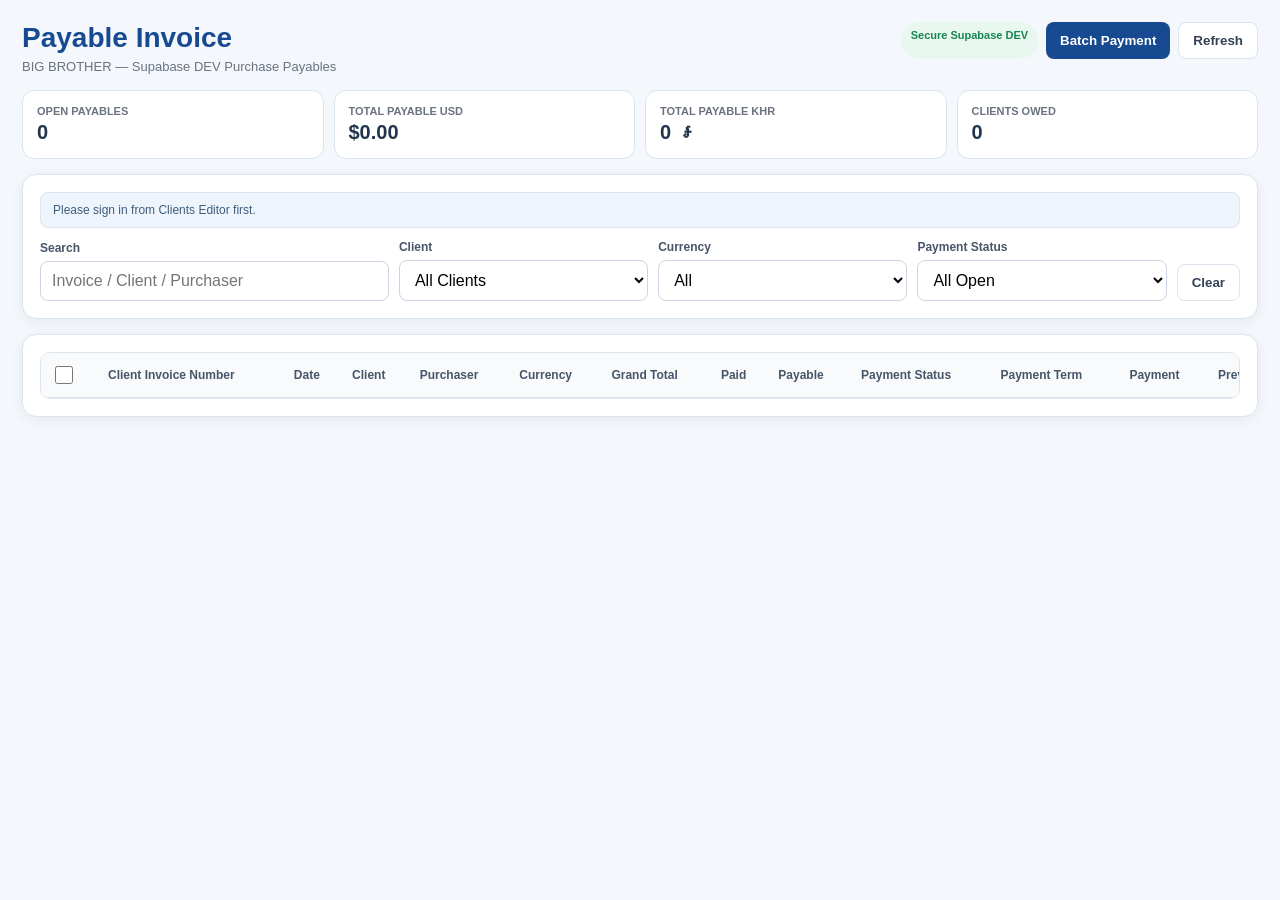
<file: index.html>
<!doctype html>
<html lang="en"><head><meta charset="utf-8"><meta name="viewport" content="width=device-width,initial-scale=1"><title>BIG BROTHER — Purchase Payable Supabase DEV</title><style>*{box-sizing:border-box}body{margin:0;background:#f4f7fb;color:#1f2937;font-family:Inter,Arial,sans-serif}:root{--blue:#174a91;--line:#dce4ee;--muted:#6b7280;--green:#157a51;--red:#b42318;--amber:#9a6700}.page{max-width:1550px;margin:auto;padding:22px}.top{display:flex;justify-content:space-between;align-items:flex-start;gap:16px;margin-bottom:16px}h1{margin:0;color:var(--blue);font-size:28px}.sub{font-size:13px;color:var(--muted);margin-top:5px}.card{background:#fff;border:1px solid var(--line);border-radius:14px;box-shadow:0 3px 14px #173a6610;padding:17px;margin-bottom:15px}.summary{display:grid;grid-template-columns:repeat(4,minmax(0,1fr));gap:10px;margin-bottom:15px}.stat{background:#fff;border:1px solid var(--line);border-radius:12px;padding:14px}.stat .k{font-size:11px;color:var(--muted);font-weight:800;text-transform:uppercase}.stat .v{font-size:20px;font-weight:900;color:#22354d;margin-top:4px}.filters{display:grid;grid-template-columns:1.4fr 1fr 1fr 1fr auto;gap:10px;align-items:end}label{display:block;font-size:12px;font-weight:800;color:#475569;margin-bottom:6px}input,select{width:100%;border:1px solid #cbd5e1;border-radius:8px;padding:10px 11px;font:inherit;background:#fff}button{cursor:pointer;font-weight:800;border-radius:8px;padding:10px 14px}.primary{border:0;background:var(--blue);color:#fff}.secondary{border:1px solid var(--line);background:#fff;color:#334155}.paybtn{border:0;background:#157a51;color:#fff}.batchbtn{border:0;background:#174a91;color:#fff}.status{background:#eef4fb;border:1px solid #d9e5f3;color:#405d7d;padding:10px 12px;border-radius:8px;font-size:12px;margin-bottom:12px}.status.success{background:#eef9f3;border-color:#c9ead9;color:#176c4a}.tablewrap{overflow:auto;border:1px solid var(--line);border-radius:10px}table{width:100%;border-collapse:collapse;min-width:1250px}th,td{padding:10px;border-bottom:1px solid var(--line);font-size:12px;text-align:left;white-space:nowrap}th{background:#f8fafc;color:#475569;position:sticky;top:0}.badge{display:inline-block;padding:5px 8px;border-radius:999px;font-size:11px;font-weight:800}.partial{background:#fff7e6;color:#8a5a00}.unpaid{background:#fff0f0;color:#a62f2f}.normal{background:#eef4fb;color:#174a91}.amount{font-weight:900;color:#b42318}.modal{position:fixed;inset:0;background:#0008;display:none;align-items:center;justify-content:center;padding:20px;z-index:50}.modal.show{display:flex}.modalbox{background:#fff;border-radius:14px;max-width:1100px;width:100%;max-height:90vh;overflow:auto;padding:18px}.modalhead{display:flex;justify-content:space-between;gap:10px;align-items:center;margin-bottom:12px}.close{border:1px solid var(--line);background:#fff}.detailgrid{display:grid;grid-template-columns:repeat(4,minmax(0,1fr));gap:10px;margin-bottom:14px}.detail{border:1px solid var(--line);border-radius:9px;padding:10px}.detail .k{font-size:10px;color:var(--muted);font-weight:800;text-transform:uppercase}.detail .v{margin-top:4px;font-weight:800}.pay-actions{display:flex;gap:8px;justify-content:flex-end;flex-wrap:wrap}.checkbox{width:18px;height:18px}.payment-modal-box{max-width:720px}.paygrid{display:grid;grid-template-columns:1fr 1fr;gap:12px}.payfull{grid-column:1/-1}.hidden{display:none!important}.batch-list{border:1px solid var(--line);border-radius:9px;overflow:hidden;margin:10px 0 14px}.batch-row{display:grid;grid-template-columns:1.2fr 1.5fr .7fr .8fr;gap:8px;align-items:center;padding:9px 10px;border-bottom:1px solid var(--line);font-size:12px}.batch-row.head{background:#f8fafc;font-weight:800}.payment-total{display:flex;justify-content:space-between;background:#eef4fb;border-radius:8px;padding:11px 12px;margin:10px 0;font-weight:900;color:#174a91}.pill{display:inline-block;padding:7px 10px;border-radius:999px;background:#e8f7ef;color:#168652;font-weight:900;font-size:11px}@media(max-width:1000px){.filters,.summary,.detailgrid{grid-template-columns:1fr 1fr}}@media(max-width:700px){.paygrid{grid-template-columns:1fr}.payfull{grid-column:auto}.batch-row{grid-template-columns:1fr}}@media(max-width:600px){.filters,.summary,.detailgrid{grid-template-columns:1fr}.page{padding:12px}}</style></head><body><div class="page"><div class="top"><div><h1>Payable Invoice</h1><div class="sub">BIG BROTHER — Supabase DEV Purchase Payables</div></div><div class="pay-actions"><span class="pill">Secure Supabase DEV</span><button class="batchbtn" id="batchBtn">Batch Payment</button><button class="secondary" id="refreshBtn">Refresh</button></div></div><div class="summary"><div class="stat"><div class="k">Open Payables</div><div class="v" id="countStat">0</div></div><div class="stat"><div class="k">Total Payable USD</div><div class="v" id="usdStat">$0.00</div></div><div class="stat"><div class="k">Total Payable KHR</div><div class="v" id="khrStat">0 ៛</div></div><div class="stat"><div class="k">Clients Owed</div><div class="v" id="clientStat">0</div></div></div><div class="card"><div id="status" class="status">Connecting...</div><div class="filters"><div><label>Search</label><input id="search" placeholder="Invoice / Client / Purchaser"></div><div><label>Client</label><select id="clientFilter"><option value="">All Clients</option></select></div><div><label>Currency</label><select id="currencyFilter"><option value="">All</option><option>USD</option><option>KHR</option></select></div><div><label>Payment Status</label><select id="statusFilter"><option value="">All Open</option><option>Unpaid</option><option>Partially Paid</option></select></div><button class="secondary" id="clearBtn">Clear</button></div></div><div class="card"><div class="tablewrap"><table><thead><tr><th><input id="selectAll" class="checkbox" type="checkbox"></th><th>Client Invoice Number</th><th>Date</th><th>Client</th><th>Purchaser</th><th>Currency</th><th>Grand Total</th><th>Paid</th><th>Payable</th><th>Payment Status</th><th>Payment Term</th><th>Payment</th><th>Preview</th></tr></thead><tbody id="tbody"></tbody></table></div></div></div><div class="modal" id="paymentModal"><div class="modalbox payment-modal-box"><div class="modalhead"><div><h2 style="margin:0;color:#174a91">Create Purchase Payment</h2><div class="sub" id="paymentSub"></div></div><button class="close" data-close="paymentModal">Close</button></div><div class="paygrid"><div><label>Payment Date *</label><input id="payDate" type="date"></div><div><label>Amount *</label><input id="payAmount" type="number" min="0" step="0.01"></div><div><label>Payment Method *</label><select id="payMethod"><option>Cash</option><option>Bank</option></select></div><div id="payBankWrap" class="hidden"><label>Bank</label><input id="payBank"></div><div id="payTxWrap" class="payfull hidden"><label>Transaction ID *</label><input id="payTx"></div><div class="payfull"><label>Processed By</label><select id="payStaff"></select></div><div class="payfull"><label>Note</label><input id="payNote"></div></div><div class="payment-total"><span>Current Payable</span><span id="singlePayable">0.00</span></div><div class="pay-actions"><button class="secondary" data-close="paymentModal">Cancel</button><button class="paybtn" id="savePayBtn">Save Payment</button></div></div></div><div class="modal" id="batchModal"><div class="modalbox payment-modal-box"><div class="modalhead"><div><h2 style="margin:0;color:#174a91">Batch Payment</h2><div class="sub">One Client • One Currency</div></div><button class="close" data-close="batchModal">Close</button></div><div id="batchList" class="batch-list"></div><div class="paygrid"><div><label>Payment Date *</label><input id="batchDate" type="date"></div><div><label>Payment Method *</label><select id="batchMethod"><option>Cash</option><option>Bank</option></select></div><div id="batchBankWrap" class="hidden"><label>Bank</label><input id="batchBank"></div><div id="batchTxWrap" class="hidden"><label>Transaction ID *</label><input id="batchTx"></div><div class="payfull"><label>Processed By</label><select id="batchStaff"></select></div><div class="payfull"><label>Note</label><input id="batchNote"></div></div><div class="payment-total"><span>Batch Total</span><span id="batchTotal">0.00</span></div><div class="pay-actions"><button class="secondary" data-close="batchModal">Cancel</button><button class="batchbtn" id="saveBatchBtn">Save Batch Payment</button></div></div></div><div class="modal" id="detailModal"><div class="modalbox"><div class="modalhead"><div><h2 style="margin:0;color:#174a91">Payable Detail</h2><div class="sub" id="detailSub"></div></div><button class="close" data-close="detailModal">Close</button></div><div id="detailContent"></div></div></div><script>'use strict';const URL='https://sjfhlaclgmkwwofzstok.supabase.co',KEY='sb_publishable_w762jR65CWwlO30fKQsYOw_6L9grx8S',SESSION_KEY='BB_SUPABASE_DEV_SESSION_V1';let session=null,purchases=[],staff=[],selected=new Set(),current=null,lastRevision='';const $=id=>document.getElementById(id),num=v=>Number.isFinite(Number(v))?Number(v):0,esc=v=>String(v??'').replace(/[&<>"']/g,c=>({'&':'&amp;','<':'&lt;','>':'&gt;','"':'&quot;',"'":'&#039;'}[c]));function today(){const d=new Date();return d.getFullYear()+'-'+String(d.getMonth()+1).padStart(2,'0')+'-'+String(d.getDate()).padStart(2,'0')}function money(v,c='USD'){const n=num(v);return String(c).toUpperCase()==='KHR'?n.toLocaleString('en-US',{maximumFractionDigits:0})+' ៛':'$'+n.toLocaleString('en-US',{minimumFractionDigits:2,maximumFractionDigits:2})}function fmtDate(v){if(!v)return'';const m=String(v).match(/^(\d{4})-(\d{2})-(\d{2})/);if(!m)return String(v);const mon=['Jan','Feb','Mar','Apr','May','Jun','Jul','Aug','Sep','Oct','Nov','Dec'];return m[3]+'-'+mon[Number(m[2])-1]+'-'+m[1]}function setStatus(t,ok=false){$('status').textContent=t;$('status').className='status'+(ok?' success':'')}function readSession(){try{return JSON.parse(localStorage.getItem(SESSION_KEY)||'null')}catch(e){return null}}function saveSession(s){session=s;if(!s)localStorage.removeItem(SESSION_KEY);else{if(!s.expires_at&&s.expires_in)s.expires_at=Math.floor(Date.now()/1000)+Number(s.expires_in);localStorage.setItem(SESSION_KEY,JSON.stringify(s))}}async function parse(r){const t=await r.text();let d={};try{d=t?JSON.parse(t):{}}catch(e){d={message:t}}if(!r.ok)throw new Error(d.message||d.error_description||d.error||'Request failed');return d}async function refreshSession(){session=readSession();if(!session?.refresh_token)throw new Error('Please sign in from Clients Editor first.');const r=await fetch(URL+'/auth/v1/token?grant_type=refresh_token',{method:'POST',headers:{apikey:KEY,'Content-Type':'application/json'},body:JSON.stringify({refresh_token:session.refresh_token})});saveSession(await parse(r))}async function ensure(){session=readSession();if(!session?.access_token)throw new Error('Please sign in from Clients Editor first.');if(session.expires_at&&session.expires_at<Math.floor(Date.now()/1000)+30)await refreshSession()}async function rpc(fn,args={}){await ensure();const r=await fetch(URL+'/rest/v1/rpc/'+fn,{method:'POST',headers:{apikey:KEY,Authorization:'Bearer '+session.access_token,'Content-Type':'application/json'},body:JSON.stringify(args),cache:'no-store'});return parse(r)}function staffOptions(){const opts='<option value="">Select Staff</option>'+staff.map(s=>`<option value="${esc(s.staffId)}">${esc(s.staffName)} — ${esc(s.staffId)}</option>`).join('');$('payStaff').innerHTML=opts;$('batchStaff').innerHTML=opts}async function load(){setStatus('Loading Supabase Payables...');try{const [h,b]=await Promise.all([rpc('bb_purchase_history_bundle'),rpc('bb_purchase_bootstrap')]);lastRevision=h.revision||'';purchases=(h.purchases||[]).filter(p=>num(p.payable)>0);staff=b.staff||[];staffOptions();selected.clear();buildClientFilter();render();setStatus(purchases.length+' open Purchase Payable(s) loaded.',true)}catch(e){setStatus(e.message)}}function buildClientFilter(){const cur=$('clientFilter').value;const names=[...new Map(purchases.map(p=>[p.clientId,p.clientName])).entries()];$('clientFilter').innerHTML='<option value="">All Clients</option>'+names.map(([id,n])=>`<option value="${esc(id)}">${esc(n)}</option>`).join('');$('clientFilter').value=cur}function filtered(){const q=$('search').value.trim().toLowerCase(),cid=$('clientFilter').value,cur=$('currencyFilter').value,st=$('statusFilter').value;return purchases.filter(p=>{const hay=[p.clientInvoiceNumber,p.purchaseId,p.clientName,p.purchaserName].join(' ').toLowerCase();return(!q||hay.includes(q))&&(!cid||p.clientId===cid)&&(!cur||p.currency===cur)&&(!st||p.paymentStatus===st)})}function render(){const rows=filtered();$('tbody').innerHTML=rows.length?rows.map(p=>`<tr><td><input class="checkbox rowcheck" data-id="${esc(p.purchaseId)}" type="checkbox" ${selected.has(p.purchaseId)?'checked':''}></td><td><strong>${esc(p.clientInvoiceNumber||p.purchaseId)}</strong></td><td>${esc(fmtDate(p.purchaseDate))}</td><td>${esc(p.clientName)}</td><td>${esc(p.purchaserName||'—')}</td><td>${esc(p.currency)}</td><td>${money(p.grandTotal,p.currency)}</td><td>${money(p.amountPaid,p.currency)}</td><td class="amount">${money(p.payable,p.currency)}</td><td><span class="badge ${p.paymentStatus==='Partially Paid'?'partial':'unpaid'}">${esc(p.paymentStatus)}</span></td><td>${esc(p.paymentTerm||'—')}</td><td><button class="paybtn pay-one" data-id="${esc(p.purchaseId)}">Pay</button></td><td><button class="secondary preview" data-id="${esc(p.purchaseId)}">Preview</button></td></tr>`).join(''):'<tr><td colspan="13">No open Payables found.</td></tr>';const usd=rows.filter(p=>p.currency==='USD').reduce((s,p)=>s+num(p.payable),0),khr=rows.filter(p=>p.currency==='KHR').reduce((s,p)=>s+num(p.payable),0);$('countStat').textContent=rows.length;$('usdStat').textContent=money(usd,'USD');$('khrStat').textContent=money(khr,'KHR');$('clientStat').textContent=new Set(rows.map(p=>p.clientId)).size}function clearFilters(){$('search').value='';$('clientFilter').value='';$('currencyFilter').value='';$('statusFilter').value='';render()}function syncBank(prefix){const bank=$(prefix+'BankWrap'),tx=$(prefix+'TxWrap'),method=$(prefix+'Method').value;bank.classList.toggle('hidden',method!=='Bank');tx.classList.toggle('hidden',method!=='Bank')}function openPay(id){current=purchases.find(p=>p.purchaseId===id);if(!current)return;$('paymentSub').textContent=current.clientName+' • '+current.clientInvoiceNumber;$('payDate').value=today();$('payAmount').value=num(current.payable);$('singlePayable').textContent=money(current.payable,current.currency);$('payMethod').value='Cash';$('payBank').value='';$('payTx').value='';$('payNote').value='';syncBank('pay');$('paymentModal').classList.add('show')}async function savePay(){if(!current)return;const staffId=$('payStaff').value,s=staff.find(x=>x.staffId===staffId);$('savePayBtn').disabled=true;try{const r=await rpc('bb_purchase_save_payment',{p_payload:{purchaseId:current.purchaseId,paymentDate:$('payDate').value,amount:num($('payAmount').value),paymentMethod:$('payMethod').value,bank:$('payBank').value.trim(),transactionId:$('payTx').value.trim(),processedByStaffId:staffId,processedBy:s?.staffName||'',note:$('payNote').value.trim()}});alert('Payment '+r.purchasePaymentId+' saved to Supabase DEV.');$('paymentModal').classList.remove('show');await load()}catch(e){alert(e.message)}finally{$('savePayBtn').disabled=false}}function openBatch(){const rows=purchases.filter(p=>selected.has(p.purchaseId));if(!rows.length)return alert('Select at least one Payable Invoice.');const cid=rows[0].clientId,cur=rows[0].currency;if(rows.some(p=>p.clientId!==cid))return alert('Batch Payment must contain only one Client.');if(rows.some(p=>p.currency!==cur))return alert('Batch Payment must contain only one Currency.');$('batchList').innerHTML='<div class="batch-row head"><div>Purchase</div><div>Client</div><div>Payable</div><div>Pay Amount</div></div>'+rows.map(p=>`<div class="batch-row"><div>${esc(p.clientInvoiceNumber||p.purchaseId)}</div><div>${esc(p.clientName)}</div><div>${money(p.payable,p.currency)}</div><div><input class="batch-amt" data-id="${esc(p.purchaseId)}" data-max="${num(p.payable)}" type="number" min="0" max="${num(p.payable)}" value="${num(p.payable)}"></div></div>`).join('');$('batchDate').value=today();$('batchMethod').value='Cash';$('batchBank').value='';$('batchTx').value='';$('batchNote').value='';syncBank('batch');updateBatchTotal();$('batchModal').classList.add('show')}function updateBatchTotal(){$('batchTotal').textContent=money([...document.querySelectorAll('.batch-amt')].reduce((s,x)=>s+num(x.value),0),purchases.find(p=>selected.has(p.purchaseId))?.currency||'USD')}async function saveBatch(){const allocations=[...document.querySelectorAll('.batch-amt')].map(x=>({purchaseId:x.dataset.id,amount:num(x.value)})).filter(x=>x.amount>0),staffId=$('batchStaff').value,s=staff.find(x=>x.staffId===staffId);$('saveBatchBtn').disabled=true;try{const r=await rpc('bb_purchase_save_batch_payment',{p_payload:{allocations,paymentDate:$('batchDate').value,paymentMethod:$('batchMethod').value,bank:$('batchBank').value.trim(),transactionId:$('batchTx').value.trim(),processedByStaffId:staffId,processedBy:s?.staffName||'',note:$('batchNote').value.trim()}});alert('Batch '+r.batchPaymentId+' saved.');$('batchModal').classList.remove('show');await load()}catch(e){alert(e.message)}finally{$('saveBatchBtn').disabled=false}}async function preview(id){try{const d=await rpc('bb_purchase_detail',{p_purchase_id:id}),p=d.purchase;const items=d.items||[];$('detailSub').textContent=p.clientName+' • '+(p.clientInvoiceNumber||p.purchaseId);$('detailContent').innerHTML=`<div class="detailgrid"><div class="detail"><div class="k">Purchase ID</div><div class="v">${esc(p.purchaseId)}</div></div><div class="detail"><div class="k">Date</div><div class="v">${esc(fmtDate(p.purchaseDate))}</div></div><div class="detail"><div class="k">Grand Total</div><div class="v">${money(p.grandTotal,p.currency)}</div></div><div class="detail"><div class="k">Payable</div><div class="v">${money(p.payable,p.currency)}</div></div></div><div class="tablewrap"><table><thead><tr><th>No.</th><th>Product</th><th>Code</th><th>Qty</th><th>Unit</th><th>Unit Price</th><th>Amount</th></tr></thead><tbody>${items.map(x=>`<tr><td>${x.lineNo}</td><td>${esc(x.productName)}</td><td>${esc(x.productCode)}</td><td>${num(x.qty)}</td><td>${esc(x.unit)}</td><td>${money(x.unitPrice,p.currency)}</td><td>${money(x.amount,p.currency)}</td></tr>`).join('')}</tbody></table></div>`;$('detailModal').classList.add('show')}catch(e){alert(e.message)}}$('refreshBtn').addEventListener('click',load);$('batchBtn').addEventListener('click',openBatch);$('clearBtn').addEventListener('click',clearFilters);['search'].forEach(id=>$(id).addEventListener('input',render));['clientFilter','currencyFilter','statusFilter'].forEach(id=>$(id).addEventListener('change',render));$('selectAll').addEventListener('change',e=>{filtered().forEach(p=>e.target.checked?selected.add(p.purchaseId):selected.delete(p.purchaseId));render()});$('tbody').addEventListener('change',e=>{if(e.target.classList.contains('rowcheck'))e.target.checked?selected.add(e.target.dataset.id):selected.delete(e.target.dataset.id)});$('tbody').addEventListener('click',e=>{const p=e.target.closest('.pay-one'),v=e.target.closest('.preview');if(p)openPay(p.dataset.id);if(v)preview(v.dataset.id)});$('payMethod').addEventListener('change',()=>syncBank('pay'));$('batchMethod').addEventListener('change',()=>syncBank('batch'));$('savePayBtn').addEventListener('click',savePay);$('saveBatchBtn').addEventListener('click',saveBatch);$('batchList').addEventListener('input',e=>{if(e.target.classList.contains('batch-amt'))updateBatchTotal()});document.querySelectorAll('[data-close]').forEach(b=>b.addEventListener('click',()=>$(b.dataset.close).classList.remove('show')));load();setInterval(async()=>{try{const h=await rpc('bb_purchase_history_bundle');if(lastRevision&&h.revision!==lastRevision)load()}catch(e){}},20000);</script></body></html>
</file>
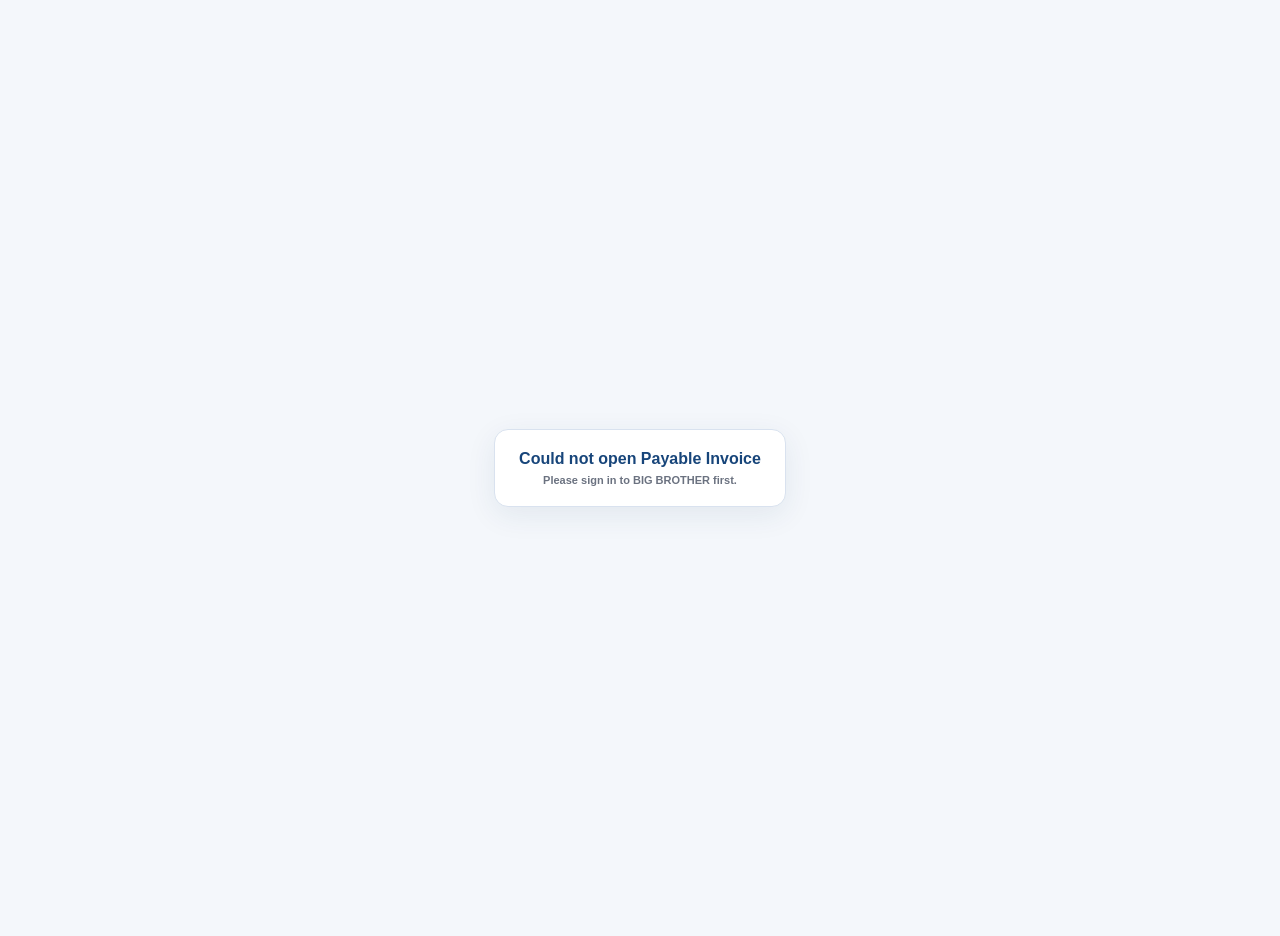
<file: mobile.html>
<!doctype html>
<html lang="en">
<head>
<meta charset="utf-8">
<meta name="viewport" content="width=device-width,initial-scale=1,viewport-fit=cover">
<title>BIG BROTHER — Payable Invoice Mobile</title>
<style>html,body{margin:0;min-height:100%;background:#f4f7fb;font-family:Arial,sans-serif}.bb-loader{min-height:100vh;display:flex;align-items:center;justify-content:center;padding:18px}.bb-card{background:#fff;border:1px solid #d9e2ef;border-radius:14px;padding:20px 24px;box-shadow:0 8px 30px #173a6615;color:#17457a;font-weight:800;text-align:center}.bb-sub{margin-top:6px;color:#6b7280;font-size:11px;font-weight:600}</style>
</head>
<body>
<div class="bb-loader"><div class="bb-card" id="bootCard">Loading Payable Invoice…<div class="bb-sub">Mobile · Secure Supabase</div></div></div>
<script>
(async function(){
'use strict';
const URL='https://sjfhlaclgmkwwofzstok.supabase.co';
const KEY='sb_publishable_w762jR65CWwlO30fKQsYOw_6L9grx8S';
const SESSION_KEY='BB_SUPABASE_DEV_SESSION_V1';
const boot=document.getElementById('bootCard');
function readSession(){try{return JSON.parse(localStorage.getItem(SESSION_KEY)||'null')}catch(_){return null}}
function saveSession(s){try{if(!s){localStorage.removeItem(SESSION_KEY);return}if(!s.expires_at&&s.expires_in)s.expires_at=Math.floor(Date.now()/1000)+Number(s.expires_in);localStorage.setItem(SESSION_KEY,JSON.stringify(s))}catch(_){}}
async function parse(r){const t=await r.text();let d={};try{d=t?JSON.parse(t):{}}catch(_){d={message:t}}if(!r.ok)throw new Error(d.message||d.error_description||d.error||('Request failed ('+r.status+')'));return d}
async function ensure(){let s=readSession();if(!s?.access_token)throw new Error('Please sign in to BIG BROTHER first.');if(s.expires_at&&Number(s.expires_at)<Math.floor(Date.now()/1000)+45){if(!s.refresh_token)throw new Error('Your BIG BROTHER session has expired.');const r=await fetch(URL+'/auth/v1/token?grant_type=refresh_token',{method:'POST',headers:{apikey:KEY,'Content-Type':'application/json'},body:JSON.stringify({refresh_token:s.refresh_token}),cache:'no-store'});s=await parse(r);saveSession(s)}return s}
async function rpc(fn,args={}){const s=await ensure();const r=await fetch(URL+'/rest/v1/rpc/'+fn,{method:'POST',headers:{apikey:KEY,Authorization:'Bearer '+s.access_token,'Content-Type':'application/json'},body:JSON.stringify(args||{}),cache:'no-store'});return parse(r)}
function key(v){return String(v||'').trim().toLowerCase()}
function esc(v){return String(v||'').replace(/[&<>"']/g,c=>({'&':'&amp;','<':'&lt;','>':'&gt;','"':'&quot',"'":'&#039;'}[c]))}
async function permission(){
  const p=await rpc('bb_current_access_profile');
  if(p?.user?.isAdmin===true)return {profile:p,canView:true,canEdit:true};
  const mods=Array.isArray(p?.modules)?p.modules:[];
  const grants=mods.filter(x=>['*','route.purchase-payable','purchase_payable'].includes(key(x.moduleKey)));
  const canView=grants.some(x=>x.canView===true);
  const canEdit=grants.some(x=>x.canEdit===true);
  if(!canView)throw new Error('You do not have permission to view Payable Invoice.');
  return {profile:p,canView,canEdit};
}
try{
  const access=await permission();
  const response=await fetch('index.html?v=20260915-2',{cache:'no-store'});
  if(!response.ok)throw new Error('Could not load Payable Invoice source.');
  let html=await response.text();
  html=html.replaceAll('bb_purchase_history_bundle','bb_purchase_payable_mobile_bundle');
  html=html.replaceAll('bb_purchase_bootstrap','bb_purchase_payable_mobile_bootstrap');
  html=html.replaceAll('bb_purchase_detail','bb_purchase_payable_mobile_detail');
  html=html.replaceAll('bb_purchase_save_payment','bb_purchase_payable_mobile_save_payment');
  html=html.replaceAll('bb_purchase_save_batch_payment','bb_purchase_payable_mobile_save_batch_payment');
  const headClose=html.toLowerCase().indexOf('</head>');
  if(headClose<0)throw new Error('Payable Invoice source is missing </head>.');
  const headAdd='<link rel="stylesheet" href="mobile-payable.css?v=20260915-2">\n<script>window.BB_PAYABLE_MOBILE_CAN_EDIT='+JSON.stringify(access.canEdit)+';<\/script>';
  html=html.slice(0,headClose)+headAdd+'\n'+html.slice(headClose);
  const bodyClose=html.toLowerCase().lastIndexOf('</body>');
  if(bodyClose<0)throw new Error('Payable Invoice source is missing </body>.');
  html=html.slice(0,bodyClose)+'<script src="mobile-payable.js?v=20260915-2"><\/script>\n'+html.slice(bodyClose);
  html=html.replace('<title>BIG BROTHER — Purchase Payable Supabase DEV</title>','<title>BIG BROTHER — Payable Invoice Mobile</title>');
  document.open();document.write(html);document.close();
}catch(error){
  console.error('Payable Invoice Mobile:',error);
  boot.innerHTML='Could not open Payable Invoice<div class="bb-sub">'+esc(error?.message||error)+'</div>';
}
})();
</script>
</body>
</html>
</file>
<file: mobile-payable.css>
/* BIG BROTHER — Purchase Payable Mobile V1 */
:root{--bb-blue:#1768d5;--bb-navy:#123f78;--bb-bg:#f4f7fb;--bb-line:#dfe7f0;--bb-text:#18324e;--bb-muted:#6d7e92;--bb-green:#159a5b;--bb-red:#d73545;--bb-amber:#b57500}
html,body{background:var(--bb-bg)!important;overflow-x:hidden!important}body{font-family:Arial,Helvetica,sans-serif!important}.page{max-width:none!important;margin:0!important;padding:8px!important}.top{display:none!important}
.bb-mobile-head{display:flex;align-items:center;justify-content:space-between;gap:10px;margin:0 0 8px;padding:10px 11px;border:1px solid var(--bb-line);border-radius:13px;background:#fff}.bb-mobile-head h1{margin:0!important;font-size:18px!important;line-height:1.1!important;color:var(--bb-navy)!important}.bb-mobile-head p{margin:3px 0 0;font-size:9px;color:var(--bb-muted);font-weight:700}.bb-mobile-head .bb-secure{padding:6px 8px;border-radius:999px;background:#e8f7ef;color:#168652;font-size:8px;font-weight:900;white-space:nowrap}
.summary{display:grid!important;grid-template-columns:1fr 1fr!important;gap:7px!important;margin:0 0 8px!important}.stat{min-height:72px!important;padding:10px!important;border-radius:12px!important;box-shadow:none!important}.stat .k{font-size:7.5px!important;line-height:1.15!important}.stat .v{font-size:15px!important;line-height:1.15!important;margin-top:5px!important;white-space:normal!important;overflow-wrap:anywhere!important}.stat:nth-child(1){background:#f3f8ff!important;border-color:#d5e6ff!important}.stat:nth-child(2){background:#fff8ef!important;border-color:#f3dec0!important}.stat:nth-child(3){background:#f6f3ff!important;border-color:#ddd4f4!important}.stat:nth-child(4){background:#f1fbf6!important;border-color:#cfead9!important}
.card{margin:0 0 8px!important;padding:9px!important;border-radius:13px!important;box-shadow:none!important}.bb-status-card{padding:8px!important}.bb-status-card .status{margin:0!important;padding:7px 9px!important;border-radius:9px!important;font-size:9px!important;line-height:1.25!important}
.bb-mobile-toolbar{display:grid;grid-template-columns:.9fr 1.2fr .9fr;gap:7px;margin:0 0 8px}.bb-mobile-toolbar button{min-width:0!important;min-height:40px!important;border-radius:10px!important;padding:7px 6px!important;font-size:9px!important;font-weight:900!important;white-space:nowrap!important}.bb-filter-btn{border:1px solid #cad9ec!important;background:#fff!important;color:var(--bb-navy)!important}.bb-mobile-toolbar #batchBtn{background:var(--bb-navy)!important;color:#fff!important;border:0!important}.bb-mobile-toolbar #refreshBtn{background:var(--bb-blue)!important;color:#fff!important;border:0!important}
.bb-selectbar{display:flex;align-items:center;justify-content:space-between;gap:8px;margin:0 0 8px;padding:8px 10px;border:1px solid var(--bb-line);border-radius:11px;background:#fff;font-size:9px;color:var(--bb-muted);font-weight:800}.bb-selectbar label{display:flex!important;align-items:center!important;gap:7px!important;margin:0!important;font-size:9px!important;color:var(--bb-navy)!important;text-transform:none!important}.bb-selectbar #selectAll{width:18px!important;height:18px!important;min-height:0!important;margin:0!important}
.filters{display:grid!important;grid-template-columns:1fr 1fr!important;gap:8px!important;align-items:end!important}.filters>div:first-child{grid-column:1/-1!important}.filters>div:nth-child(4){grid-column:1/-1!important}.filters label{margin-bottom:4px!important;font-size:8px!important;text-transform:uppercase!important;color:#526b84!important}.filters input,.filters select,.filters button{min-height:42px!important;border-radius:9px!important;padding:8px 9px!important;font-size:12px!important}.filters>button{grid-column:1/-1!important;width:100%!important}
.bb-filter-overlay{position:fixed;inset:0;z-index:1400;display:none;align-items:flex-end;background:rgba(10,27,48,.48)}.bb-filter-overlay.show{display:flex}.bb-filter-sheet{width:100%;max-height:88dvh;overflow:auto;background:#fff;border-radius:18px 18px 0 0;padding:12px 12px calc(14px + env(safe-area-inset-bottom));box-shadow:0 -12px 35px rgba(10,27,48,.16)}.bb-filter-sheet-head{display:flex;justify-content:space-between;align-items:center;gap:10px;margin-bottom:10px}.bb-filter-sheet-head strong{font-size:15px;color:var(--bb-navy)}.bb-filter-sheet-close{width:36px;height:36px;border:0;border-radius:50%;background:#eef3f8;color:var(--bb-navy);font-size:18px;font-weight:900}
.bb-payable-list{padding:0!important;border:0!important;background:transparent!important;overflow:visible!important}.bb-payable-list .tablewrap{overflow:visible!important;border:0!important}.bb-payable-list table{display:block!important;width:100%!important;min-width:0!important;border-collapse:separate!important}.bb-payable-list thead{display:none!important}#tbody{display:grid!important;gap:8px!important;width:100%!important}#tbody>tr{display:grid!important;grid-template-columns:24px minmax(0,1fr) auto!important;grid-template-areas:'check invoice paystatus' '. client client' '. meta meta' '. total paid' '. payable term' '. actions actions'!important;gap:6px 7px!important;align-items:center!important;padding:10px!important;border:1px solid var(--bb-line)!important;border-radius:13px!important;background:#fff!important;box-shadow:0 2px 8px rgba(23,63,119,.045)!important;overflow:hidden!important}#tbody>tr>td{display:block!important;min-width:0!important;border:0!important;padding:0!important;background:transparent!important;font-size:9px!important;line-height:1.2!important;white-space:normal!important}
#tbody>tr>td:nth-child(1){grid-area:check!important}#tbody .rowcheck{width:18px!important;height:18px!important;margin:0!important}#tbody>tr>td:nth-child(2){grid-area:invoice!important;font-size:14px!important;font-weight:900!important;color:var(--bb-navy)!important;white-space:nowrap!important;overflow:hidden!important;text-overflow:ellipsis!important}#tbody>tr>td:nth-child(3){grid-area:meta!important;color:#60758c!important;font-size:8.5px!important}#tbody>tr>td:nth-child(3)::before{content:'Date: ';font-weight:900;color:#50677f}#tbody>tr>td:nth-child(4){grid-area:client!important;font-size:12px!important;font-weight:900!important;color:#203f63!important;white-space:nowrap!important;overflow:hidden!important;text-overflow:ellipsis!important}#tbody>tr>td:nth-child(5){grid-area:meta!important;margin-left:100px!important;color:#60758c!important;font-size:8.5px!important;white-space:nowrap!important;overflow:hidden!important;text-overflow:ellipsis!important}#tbody>tr>td:nth-child(5)::before{content:'Purchaser: ';font-weight:900;color:#50677f}#tbody>tr>td:nth-child(6){grid-area:meta!important;justify-self:end!important;margin-top:15px!important;color:#60758c!important;font-size:8px!important;font-weight:900!important}
#tbody>tr>td:nth-child(7){grid-area:total!important}#tbody>tr>td:nth-child(8){grid-area:paid!important}#tbody>tr>td:nth-child(9){grid-area:payable!important}#tbody>tr>td:nth-child(7),#tbody>tr>td:nth-child(8),#tbody>tr>td:nth-child(9){padding:7px 8px!important;border-radius:8px!important;background:#f7f9fc!important;font-size:10.5px!important;font-weight:900!important}#tbody>tr>td:nth-child(7)::before{content:'Grand Total';display:block;font-size:6.5px;color:var(--bb-muted);font-weight:700;margin-bottom:2px}#tbody>tr>td:nth-child(8)::before{content:'Paid';display:block;font-size:6.5px;color:var(--bb-muted);font-weight:700;margin-bottom:2px}#tbody>tr>td:nth-child(9){background:#fff1f1!important;color:#a62f2f!important}#tbody>tr>td:nth-child(9)::before{content:'Payable';display:block;font-size:6.5px;color:var(--bb-muted);font-weight:700;margin-bottom:2px}
#tbody>tr>td:nth-child(10){grid-area:paystatus!important;justify-self:end!important}.badge{font-size:7.5px!important;padding:4px 7px!important;white-space:nowrap!important}#tbody>tr>td:nth-child(11){grid-area:term!important;padding:7px 8px!important;border-radius:8px!important;background:#f7f9fc!important;font-size:9px!important;text-align:right!important}#tbody>tr>td:nth-child(11)::before{content:'Payment Term';display:block;font-size:6.5px;color:var(--bb-muted);font-weight:700;margin-bottom:2px}#tbody>tr>td:nth-child(12),#tbody>tr>td:nth-child(13){grid-area:actions!important}#tbody>tr>td:nth-child(12){justify-self:start!important;width:calc(50% - 4px)!important}#tbody>tr>td:nth-child(13){justify-self:end!important;width:calc(50% - 4px)!important}#tbody .pay-one,#tbody .preview{width:100%!important;min-height:38px!important;border-radius:9px!important;padding:7px 8px!important;font-size:9px!important}#tbody .pay-one{background:var(--bb-green)!important}#tbody .preview{background:#fff!important;color:var(--bb-navy)!important}
#tbody>tr.bb-empty{display:block!important;padding:20px 10px!important;text-align:center!important;color:var(--bb-muted)!important}#tbody>tr.bb-empty>td{display:block!important;margin:0!important;font-size:10px!important}
/* Payment / Batch sheets */
#paymentModal,#batchModal{padding:0!important;align-items:flex-end!important;background:rgba(10,27,48,.48)!important;z-index:1500!important}#paymentModal .modalbox,#batchModal .modalbox{width:100%!important;max-width:none!important;max-height:92dvh!important;margin:0!important;border-radius:18px 18px 0 0!important;padding:12px 12px calc(14px + env(safe-area-inset-bottom))!important;overflow:auto!important}#paymentModal .modalhead,#batchModal .modalhead{position:sticky!important;top:-12px!important;z-index:5!important;margin:-12px -12px 10px!important;padding:12px!important;background:#fff!important;border-bottom:1px solid var(--bb-line)!important}#paymentModal .modalhead h2,#batchModal .modalhead h2{font-size:16px!important}.paygrid{display:grid!important;grid-template-columns:1fr 1fr!important;gap:8px!important}.paygrid>div{min-width:0!important}.paygrid label{margin-bottom:4px!important;font-size:8px!important;text-transform:uppercase!important;color:#526b84!important}.paygrid input,.paygrid select{min-height:42px!important;border-radius:9px!important;padding:8px 9px!important;font-size:12px!important}.payfull{grid-column:1/-1!important}.payment-total{margin:9px 0!important;padding:10px!important;border-radius:9px!important;font-size:12px!important}.pay-actions{display:grid!important;grid-template-columns:1fr 1fr!important;gap:8px!important}.pay-actions button{width:100%!important;min-height:42px!important;border-radius:9px!important;font-size:10px!important}.batch-list{margin:8px 0!important;border-radius:10px!important;overflow:visible!important;border:0!important}.batch-row{display:grid!important;grid-template-columns:1fr 1fr!important;gap:5px 8px!important;margin-bottom:7px!important;padding:8px!important;border:1px solid var(--bb-line)!important;border-radius:9px!important;background:#f8fafc!important;font-size:9px!important}.batch-row.head{display:none!important}.batch-row>div:nth-child(1){font-weight:900;color:var(--bb-navy)}.batch-row>div:nth-child(2){text-align:right}.batch-row>div:nth-child(3)::before{content:'Payable: ';color:var(--bb-muted);font-weight:700}.batch-row>div:nth-child(4) input{min-height:36px!important;padding:6px 7px!important;border-radius:8px!important;font-size:11px!important}
/* Payable Detail — fixed-width proportional preview */
#detailModal{padding:0!important;align-items:stretch!important;justify-content:stretch!important;background:#eef2f7!important;z-index:1600!important}#detailModal .modalbox{width:100%!important;max-width:none!important;height:100dvh!important;max-height:none!important;margin:0!important;border-radius:0!important;padding:0!important;overflow-y:auto!important;overflow-x:hidden!important;background:#f4f7fb!important}#detailModal .modalhead{position:sticky!important;top:0!important;z-index:30!important;display:grid!important;grid-template-columns:minmax(0,1fr) auto!important;align-items:center!important;gap:8px!important;margin:0!important;padding:9px 10px!important;background:#fff!important;border-bottom:1px solid var(--bb-line)!important}#detailModal .modalhead h2{font-size:16px!important}#detailModal .modalhead .sub{font-size:8.5px!important}#detailModal .modalhead button{min-height:36px!important;padding:6px 9px!important;border-radius:9px!important;font-size:9px!important}#detailContent{position:relative!important;margin:8px auto 80px!important;min-height:1px!important;overflow:visible!important;--bb-preview-scale:1}#detailContent>.bb-detail-stage{position:absolute!important;left:0!important;top:0!important;width:794px!important;min-width:794px!important;max-width:794px!important;padding:18px!important;background:#fff!important;transform:scale(var(--bb-preview-scale))!important;transform-origin:top left!important}#detailContent>.bb-detail-stage *{box-sizing:border-box!important}#detailContent .detailgrid{grid-template-columns:repeat(4,minmax(0,1fr))!important}#detailContent .tablewrap{overflow:visible!important}#detailContent table{width:100%!important;min-width:0!important;table-layout:fixed!important}#detailContent th,#detailContent td{white-space:normal!important;overflow-wrap:anywhere!important;font-size:9px!important;padding:7px 5px!important}
@media(max-width:360px){.page{padding:6px!important}.summary{gap:5px!important}.stat{padding:8px!important}.stat .v{font-size:14px!important}.bb-mobile-toolbar{gap:5px!important}.bb-mobile-toolbar button{font-size:8px!important}#tbody>tr{padding:8px!important;gap:5px!important}.paygrid{gap:6px!important}}
</file>
